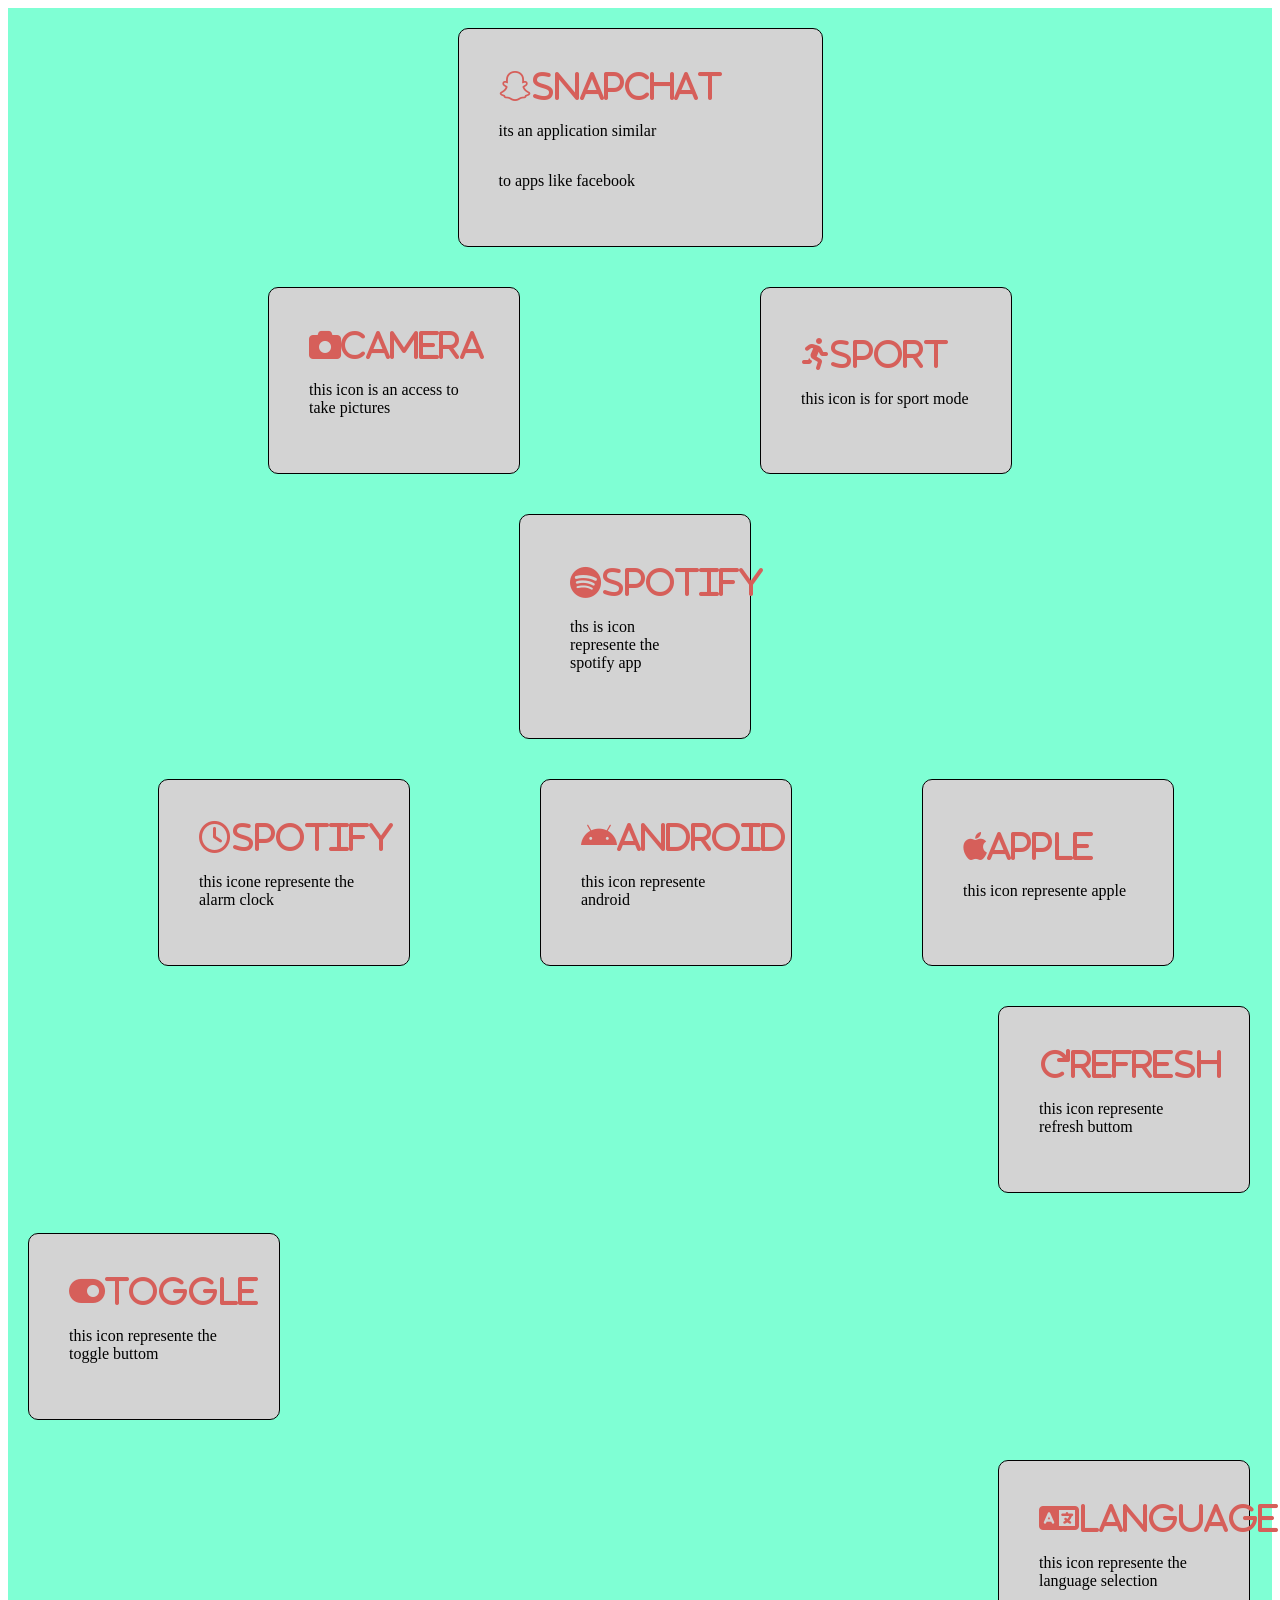
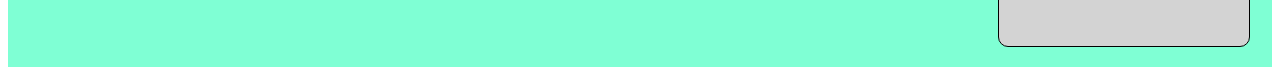
<file: cardsicon/index.html>
<!DOCTYPE html>
<html lang="en">
<head>
    <meta charset="UTF-8">
    <meta name="viewport" content="width=device-width, initial-scale=1.0">
    <title>Document</title>
    <link rel="stylesheet" href="style.css">
<link rel="stylesheet" href="https://cdnjs.cloudflare.com/ajax/libs/font-awesome/6.0.0/css/all.min.css">

</head>
<body>
    <header>

    </header>
    <main>
        <section class="conta1">
           <div class="card1">
            <div class="icon1"><i class="fa-brands fa-snapchat" style="color: rgb(214, 95, 90);">snapchat</i></div>
            <p>its an application similar</p><p>to apps like facebook</p>
        </div>
        </section>
        <section class="conta2">
           <div class="card2">
            <div class="icon1"><i class="fa-solid fa-camera" style="color: rgb(214, 95, 90);">Camera</i></div>
            <p>this icon is an 
                access to take pictures</p>
           </div>
           <div class="card3">
             <div class="icon1"><i class="fa-solid fa-person-running" style="color: rgb(214, 95, 90);">Sport</i></div>
             <p>this icon is for sport mode </p>
           </div>
        </section>
        <section class="conta4">
           <div class="card4">
            <div class="icon1"><i class="fa-brands fa-spotify" style="color: rgb(214, 95, 90);">Spotify</i></div>
            <p>ths is icon represente the spotify app </p>
        </div>
        </section>
        <section class="conta5">
           <div class="card5">
            <div class="icon1"><i class="fa-regular fa-clock" style="color: rgb(214, 95, 90);">Spotify</i></div>
            <p>this icone represente the alarm clock </p>
           </div>
           <div class="card6">
             <div class="icon1"><i class="fa-brands fa-android" style="color: rgb(214, 95, 90);">Android</i></div>
             <p>this icon represente android </p>
           </div> 
             <div class="card7">
             <div class="icon1"><i class="fa-brands fa-apple" style="color: rgb(214, 95, 90);">Apple</i></div>
             <p>this icon represente apple</p>
           </div> 
        </section>
        <section class="conta6">
            <div class="card8"><div class="icon1"><i class="fa-solid fa-arrow-rotate-right" style="color: rgb(214, 95, 90);">Refresh</i></div>
         <p>this icon represente refresh buttom</p></div>
         
        </section>
        <section class="conta7">
            <div class="card9"><div class="icon1"><i class="fa-solid fa-toggle-on" style="color: rgb(214, 95, 90);">Toggle</i></div>
         <p>this icon represente the toggle buttom</p></div>
         
        </section>
        <section class="conta8">
            <div class="card10"><div class="icon1"><i class="fa-solid fa-language" style="color: rgb(214, 95, 90);">Language</i></div>
         <p>this icon represente the language selection</p></div>
         
        </section>
    </main>
    
</body>
</html>
</file>
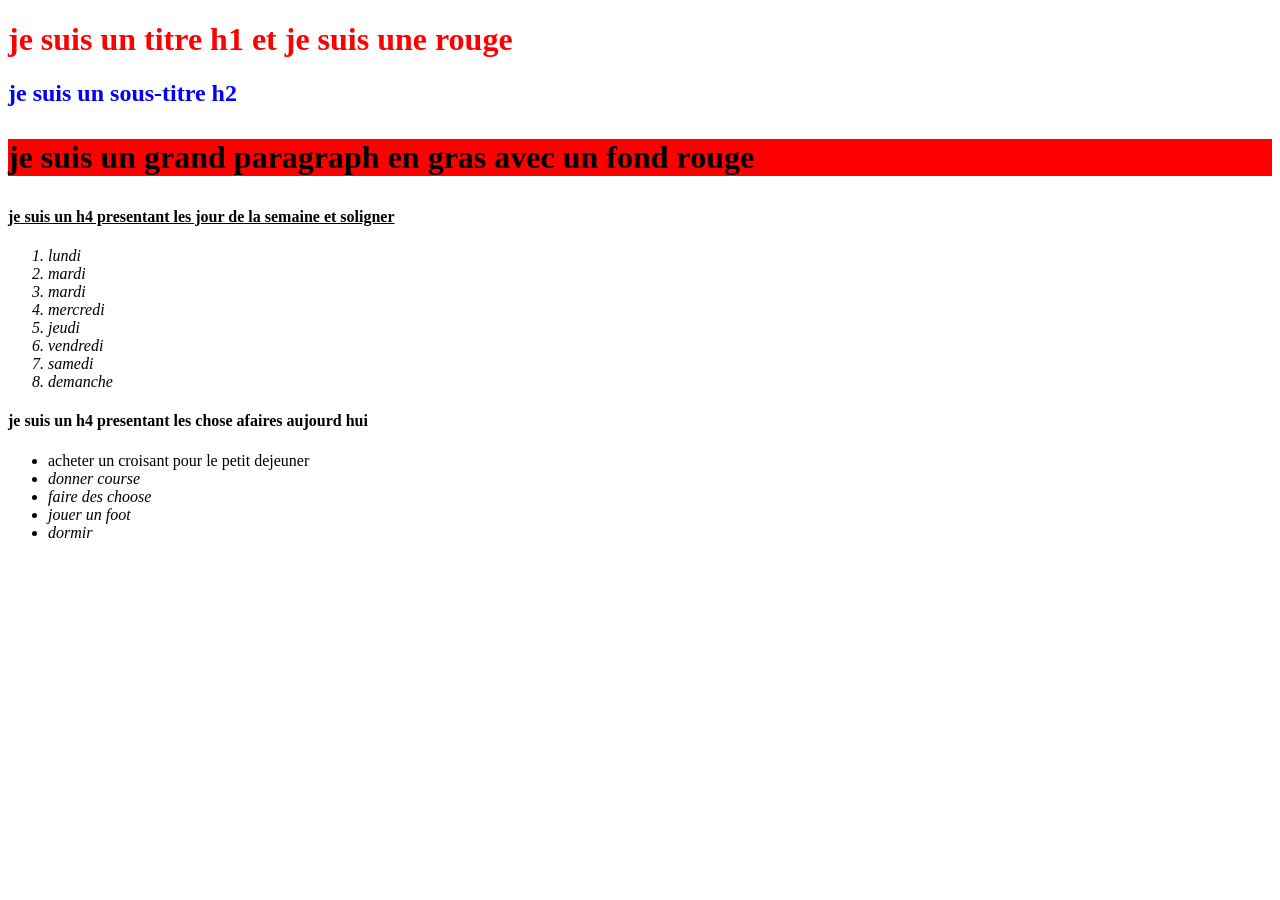
<file: htcs/index.html>
<!DOCTYPE html>
<html lang="en">
<head>
    <meta charset="UTF-8">
    <meta name="viewport" content="width=device-width, initial-scale=1.0">
    <title>Document</title>
    <link rel="stylesheet" href="style.css">
</head>
<body>
    <header>
        <h1 class="h11">je suis un titre h1 et je suis une rouge</h1>
        <h2 class="h22">je suis un sous-titre h2</h2>
        <p class="para">je suis un grand paragraph en gras avec un fond rouge</p>
         <h4 class="soli">je suis un h4 presentant les jour de la semaine et soligner</h4>
        <ol>
            <li class="LI2">lundi</li>
            <li class="LI2">mardi</li>
            <li class="LI2">mardi</li>
            <li class="LI2">mercredi</li>
            <li class="LI2">jeudi</li>
            <li class="LI2">vendredi</li>
            <li class="LI2">samedi</li>
            <li class="LI2">demanche</li>
        </ol>
        <h4>je suis un h4 presentant les chose afaires aujourd hui </h4>
        <ul>
            <li class="lI1">acheter un croisant pour le petit dejeuner</li>
            <li class="LI1">donner course</li>
            <li class="LI1">faire des choose</li>
            <li class="LI1">jouer un foot</li>
            <li class="LI1">dormir</li>
        </ul>
    </header>
</body>
</html>
</file>
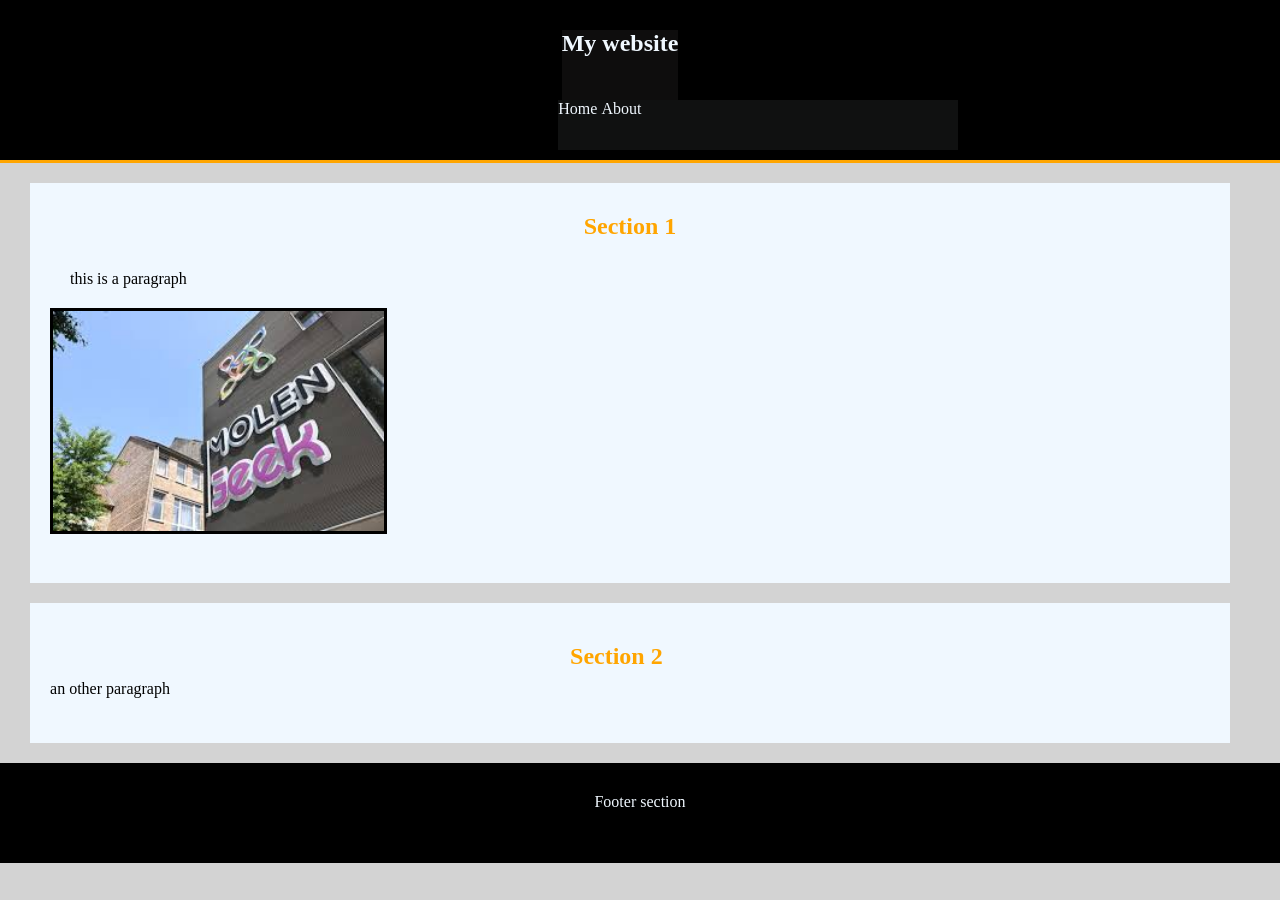
<file: htcs2/index.html>
<!DOCTYPE html>
<html lang="en">
<head>
    <meta charset="UTF-8">
    <meta name="viewport" content="width=device-width, initial-scale=1.0">
    <title>Document</title>
    <link rel="stylesheet" href="style.css">
</head>
<body class="bod">
    <header>
        <section class="conta1">
<div class="box1">
   <h1>My website</h1> 
</div>
<nav class="box2">
<ul>
        <li><a href="" style="color: aliceblue;">Home</a></li>
        <li><a href="" style="color: aliceblue;">About</a></li>
    </ul>
</nav>
    
        </section>
    </header>
    <main>
        <section class="conta2">
<div class="sect1"><h1>Section 1</h1></div>
    
    <div class="imagep">
        <p style="text-indent: 20px;">this is a paragraph</p>
    <img height="220px" style="border: 3px solid;" src="[data-uri]" alt=""></div>
 </section>
    <section class="conta3">
        <div class="sect2"><h1>Section 2</h1></div>

<div class="lastp"><p>an other paragraph</p></div>
</section>
    </main>
    <footer>
        <section class="conta4">
<div>
    <p class="boxl">Footer section</p>
</div>
        </section>
    </footer>
</body>
</html>
</file>
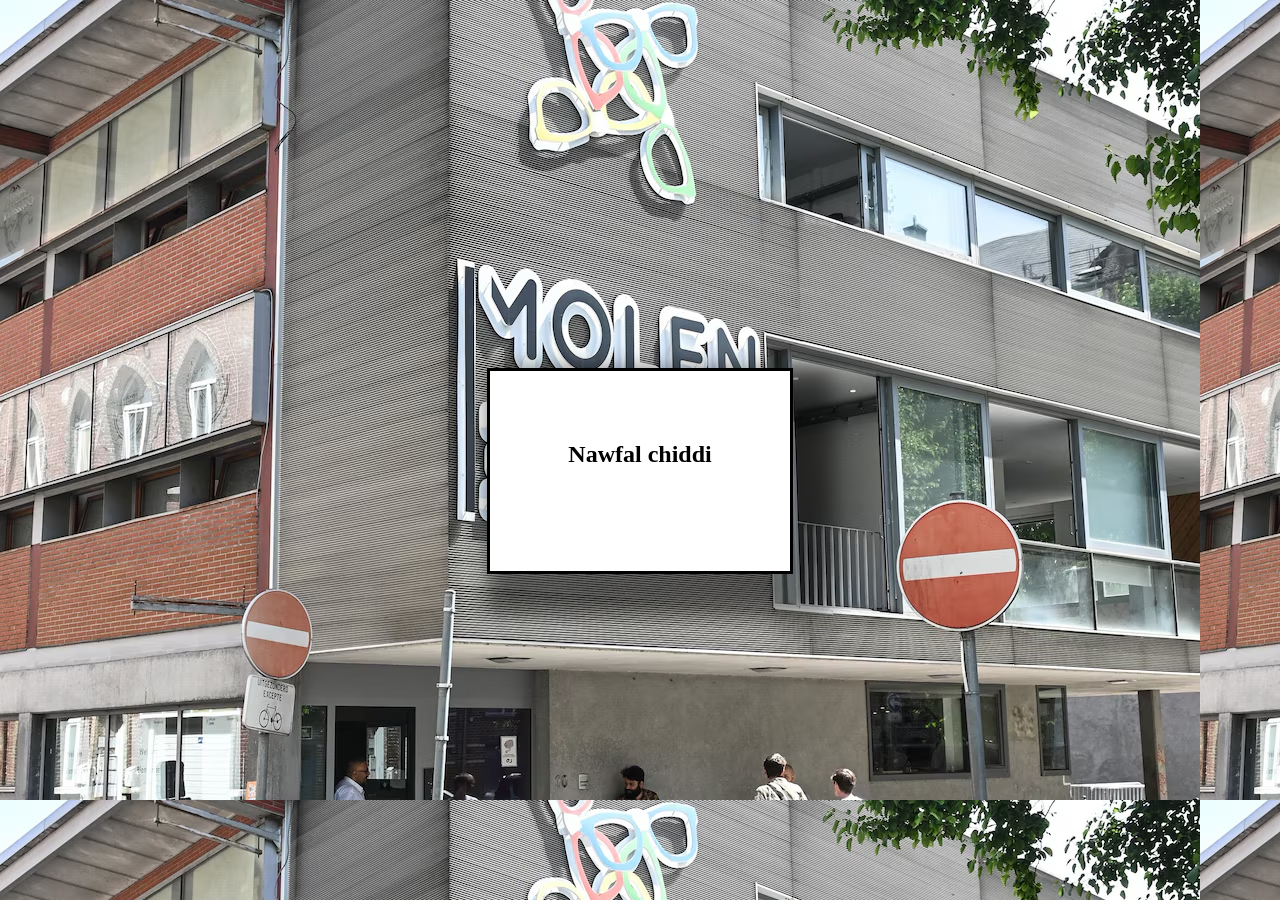
<file: htcs4/index.html>
<!DOCTYPE html>
<html lang="en">
<head>
    <meta charset="UTF-8">
    <meta name="viewport" content="width=device-width, initial-scale=1.0">
    <title>Document</title>
    <link rel="stylesheet" href="style.css">
</head>
<body>
    <header>

    </header>
    <main>
     <section class="container">
        <div class="box">
            <h1>Nawfal chiddi</h1>
        </div>
     </section>
    </main>
    <footer>

    </footer>
</body>
</html>
</file>
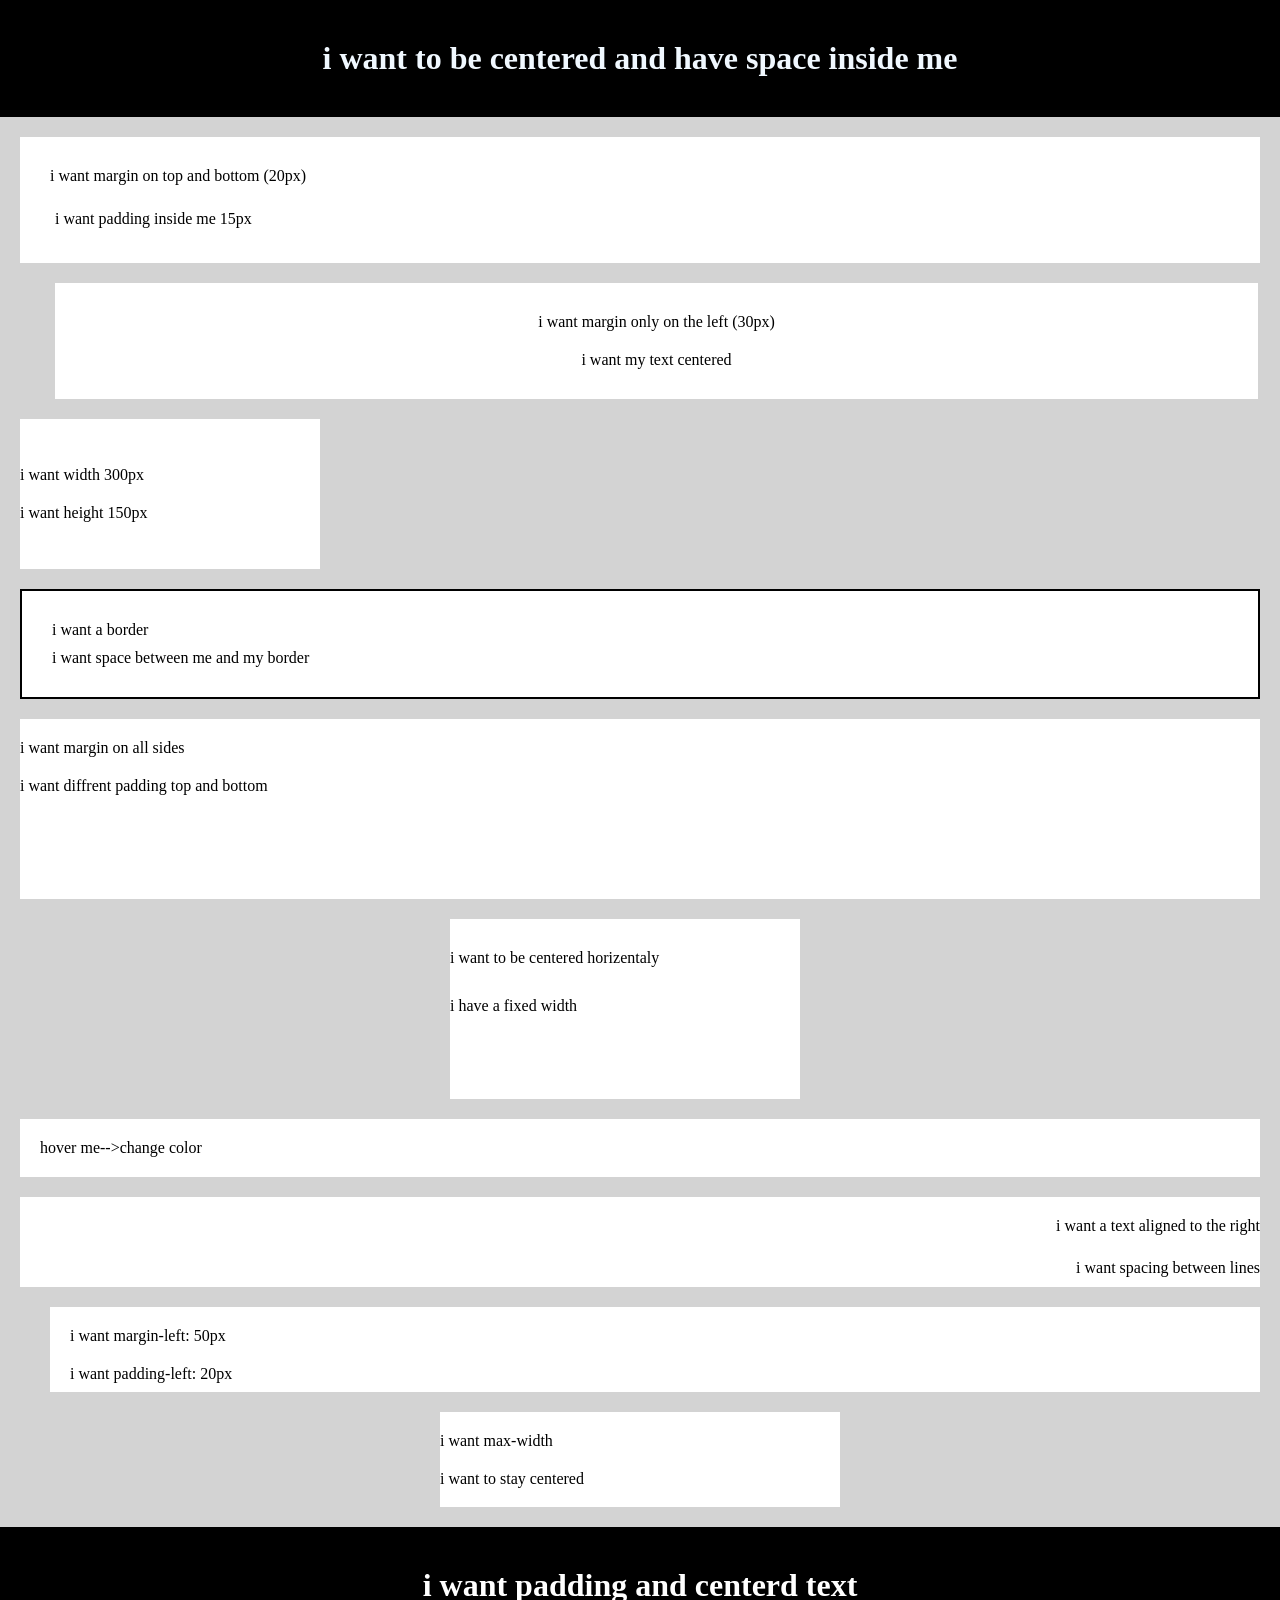
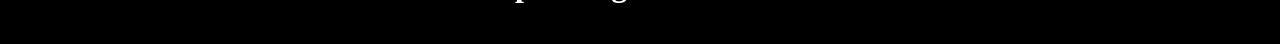
<file: htcs5/index.html>
<!DOCTYPE html>
<html lang="en">
<head>
    <meta charset="UTF-8">
    <meta name="viewport" content="width=device-width, initial-scale=1.0">
    <title>Document</title>
    <link rel="stylesheet" href="style.css">
</head>
<body>
    <header>
        <h1>i want to be centered and have space inside me</h1>
    </header>
    <main>
        <section class="firstcontainer">
            <p class="firstp">i want margin on top and bottom (20px)</p>
            <p class="secondp">i want padding inside me 15px</p>
        </section>
        <section class="secondcontainer">
            <p class="thirdp">i want margin only on the left (30px)</p>
            <p class="fourthp">i want my text centered</p>
        </section>
        <section class="thirdcontainer">
            <p class="fifthp">i want width 300px</p>
            <p class="sixthp">i want height 150px</p>
        </section>
        <section class="fourthcontainer">
            <p class="seventhp">i want a border</p>
            <p class="eighthp">i want space between me and my border </p>
        </section>
        <section class="fifthcontainer">
            <p class="ninthp">i want margin on all sides</p>
            <p class="teenthp">i want diffrent padding top and bottom</p>
        </section>
        <section class="sixthcontainer">
             <p class="eleventhp">i want to be centered horizentaly</p>
             <p class="p12">i have a fixed width</p>
        </section>
        <section class="seventhcontainer">
              <p class="p13">hover me-->change color</p>
        </section>
        <section class="eighthcontainer">
            <p class="p14">i want a text aligned to the right</p>
            <p class="p15">i want spacing between lines</p>
        </section>
        <section class="ninthcontainer">
             <p class="p16">i want margin-left: 50px</p>
             <p class="p17">i want padding-left: 20px</p>
        </section>
        <section class="teenthcontainer">
            <p class="p18">i want max-width</p>
            <p class="p19">i want to stay centered</p>
        </section>
    </main>
    <footer class="lastcontainer">
        <h1 class="lastp">i want padding and centerd text</h1>
    </footer>
</body>
</html>
</file>
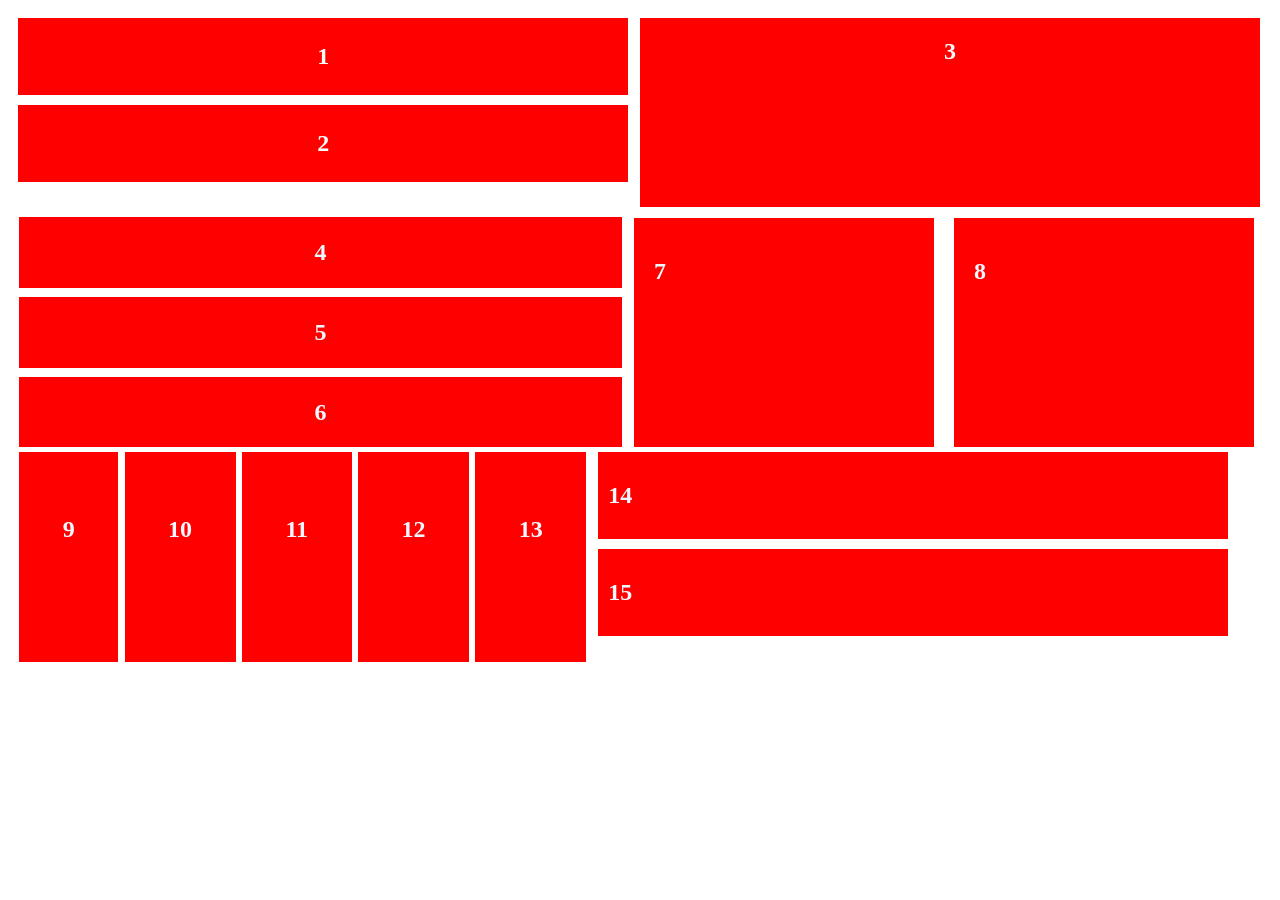
<file: htcs6/index.html>
<!doctype html>
<html lang="en">
  <head>
    <meta charset="UTF-8" />
    <meta name="viewport" content="width=device-width, initial-scale=1.0" />
    <title>Document</title>
    <link rel="stylesheet" href="style.css" />
  </head>
  <body>
    <header></header>
    <main>
      <section class="box1and2and3">
        <div class="box1and2">
         <div class="box1">
          <h1>1</h1>
        </div>
        <div class="box2">
          <h1>2</h1>
        </div>   
        </div>
        <div class="box3">
          <h1>3</h1>
        </div>
      </section>
      <section class="box4to8">
        <div class="box4and5and6">
          <div class="box4">
          <h1>4</h1>
        </div>
        <div class="box4">
          <h1>5</h1>
        </div>
        <div class="box4">
          <h1>6</h1>
        </div>  
        </div>
         
        <div class="box7and8">
          <div class="box7">
        <h1>7</h1>
        </div>
        <div class="box8">
            <h1>8</h1>
        </div>  
        </div>
        
      </section>

      <section class="box9to15">
        <div class="box9to13">
<div class="box9">
          <h1>9</h1>
        </div>
        <div class="box9">
          <h1>10</h1>
        </div>
        <div class="box9">
          <h1>11</h1>
        </div>
        <div class="box9">
          <h1>12</h1>
        </div>
        <div class="box9">
          <h1>13</h1>
        </div>
        </div>
        <div class="box14to15">
<div class="box14">
  <h1>14</h1>
</div>
<div class="box15">
  <h1>15</h1>
</div>
        </div>
        
      </section>
    </main>
  </body>
</html>
</file>
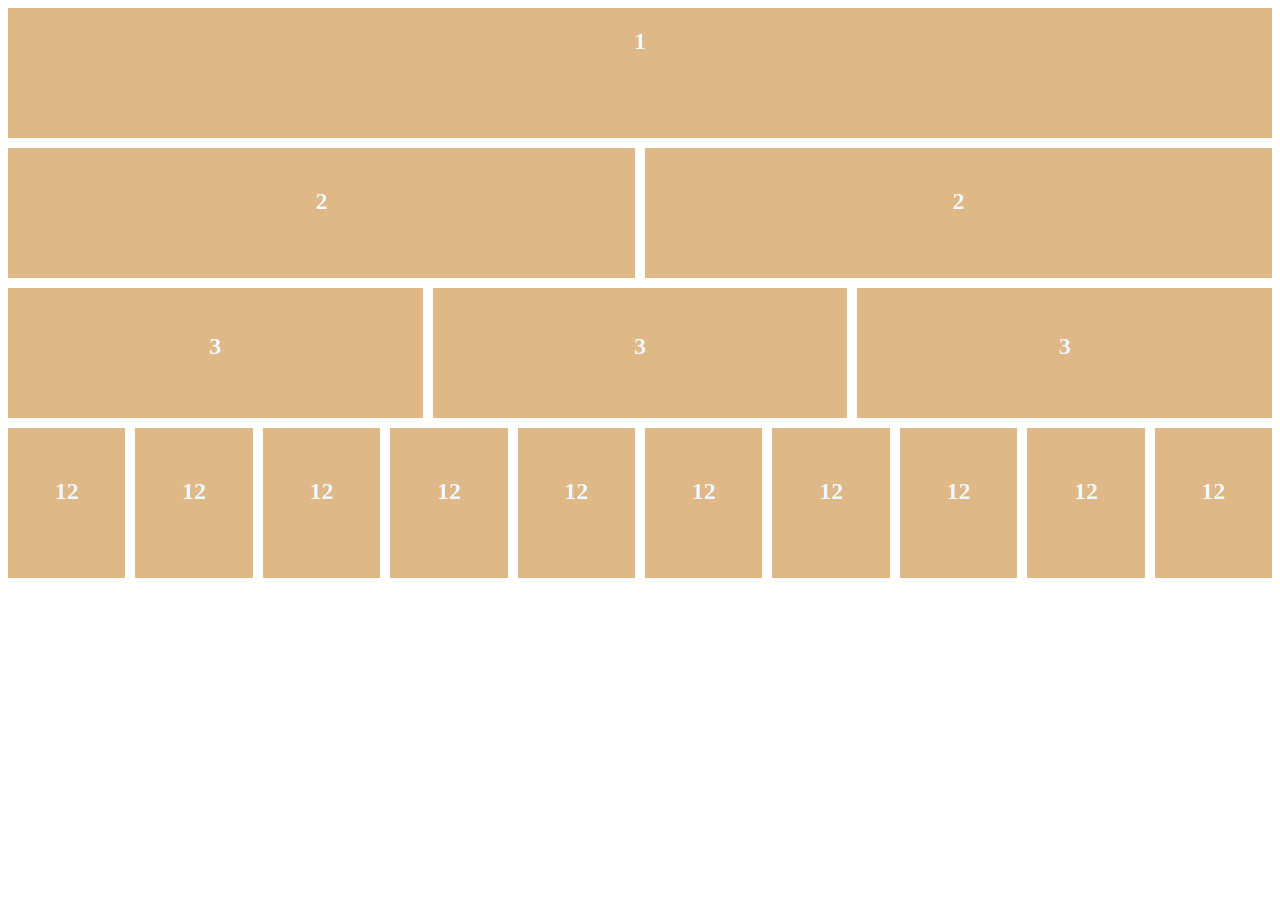
<file: htcs7/index.html>
<!DOCTYPE html>
<html lang="en">
<head>
    <meta charset="UTF-8">
    <meta name="viewport" content="width=device-width, initial-scale=1.0">
    <title>Document</title>
    <link rel="stylesheet" href="style.css">
</head>
<body>
    <header>
        <section class="conta1">
            <h1>1</h1>
        </section>
        <section class="conta2">
            <div class="b1">
             <h1>2</h1>   
            </div>
              <div class="b2">
                <h1>2</h1>
              </div>
        </section>

        <section class="conta3">
               <div class="b3">
                <h1>3</h1>
            </div>
            <div class="b4">
                <h1>3</h1>
            </div>
            <div class="b4">
                <h1>3</h1>
            </div>
        </section>
        <section class="conta4">
               <div class="b5">
                <h1>12</h1>
            </div>
            <div class="b6">
                <h1>12</h1>
            </div>
            <div class="b6">
                <h1>12</h1>
            </div>
            <div class="b6">
                <h1>12</h1>
            </div>
            <div class="b6">
                <h1>12</h1>
            </div>
            <div class="b6">
                <h1>12</h1>
            </div>
            <div class="b6">
                <h1>12</h1>
            </div>
            <div class="b6">
                <h1>12</h1>
            </div>
            <div class="b6">
                <h1>12</h1>
            </div>
            <div class="b6">
                <h1>12</h1>
            </div>
        </section>
    </header>
</body>
</html>
</file>
<file: cardsicon/style.css>
.conta1{
    background-color: aquamarine;
    padding: 20px;
    display: flex;
    justify-content: center;
}
.card1{
    background-color: white;
    padding: 40px;
    display: flex;
    justify-content: center;
    flex-direction: column;
    border-radius: 10px;
    background-color: lightgray;
    border: 1px solid black;
}
.icon1{
    margin-right: 60px;
    font-size: xx-large;
}
/* second section */
.conta2{
    background-color: aquamarine;
    padding: 20px;
    display: flex;

}
.card2{
    background-color: white;
    padding: 40px;
    display: flex;
    justify-content: center;
    flex-direction: column;
    margin-left: 240px;
    width: 170px;
    border-radius: 10px;
    background-color: lightgray;
    border: 1px solid black;
}
.icon2{
    margin-left: 40px;
    font-size: xx-large;
}
.card3{
    background-color: white;
    padding: 40px;
    display: flex;
    justify-content: center;
    flex-direction: column;
    margin-left: 240px;
     width: 170px;
     border-radius: 10px;
     background-color: lightgray;
     border: 1px solid black;
    }
.icon3{
    margin-left: 40px;
    font-size: xx-large;
}
/* fourth section */
.conta4{
    background-color: aquamarine;
    padding: 20px;
    display: flex;
    justify-content: center;
}
.card4{
    background-color: white;
    padding: 50px;
    display: flex;
    justify-content: center;
    flex-direction: column;
     width: 130px;
     margin-right: 10px;
     border-radius: 10px;
     background-color: lightgray;
     border: 1px solid black;
}
.icon4{
    margin-left: 20px;
   font-size: xx-large;
}

/* fifth container */
.conta5{
    background-color: aquamarine;
    padding: 20px;
    display: flex;

}
.card5{
    background-color: white;
    padding: 40px;
    display: flex;
    justify-content: center;
    flex-direction: column;
    margin-left: 130px;
    width: 170px;
    border-radius: 10px;
    background-color: lightgray;
    border: 1px solid black;
}
.icon5{
    margin-left: 40px;
    font-size: large;
    font-size: xx-large;
}
.card6{
    background-color: white;
    padding: 40px;
    display: flex;
    justify-content: center;
    flex-direction: column;
    margin-left: 130px;
     width: 170px;
     border-radius: 10px;
     background-color: lightgray;
     border: 1px solid black;
}
.icon6{
    margin-left: 40px;
    font-size: xx-large;
}
.card7{
    background-color: white;
    padding: 40px;
    display: flex;
    justify-content: center;
    flex-direction: column;
    margin-left: 130px;
     width: 170px;
     border-radius: 10px;
     background-color: lightgray;
     border: 1px solid black;
}
.icon7{
    margin-left: 40px;
    font-size: xx-large;
}
/* the sixth container */
.conta6{
    background-color: aquamarine;
    padding: 20px;
    display: flex;

}
.card8{
    background-color: white;
    padding: 40px;
    display: flex;
    justify-content: center;
    flex-direction: column;
    margin-left: 970px;
     width: 170px;
     border-radius: 10px;
     background-color: lightgray;
     border: 1px solid black;
}
.icon8{
    margin-left: 40px;
    font-size: xx-large;
}
/* the seventh container */
.conta7{
    background-color: aquamarine;
    padding: 20px;
    display: flex;

}
.card9{
    background-color: white;
    padding: 40px;
    display: flex;
    justify-content: center;
    flex-direction: column;
    margin-left: 0px;
     width: 170px;
     border-radius: 10px;
     background-color: lightgray;
     border: 1px solid black;
}
.icon9{
    margin-left: 40px;
   font-size: xx-large;
}
/* the eighth container */
.conta8{
    background-color: aquamarine;
    padding: 20px;
    display: flex;

}
.card10{
    background-color: white;
    padding: 40px;
    display: flex;
    justify-content: center;
    flex-direction: column;
    margin-left: 970px;
     width: 170px;
    border-radius: 10px;
    background-color: lightgray;
    border: 1px solid black;
}
.icon10{
    margin-left: 40px;
    font-size: xx-large;
}
</file>
<file: htcs/style.css>
.h11{
    color: red;
}

.h22{
    color: blue;
}
.para{
    background-color: red;
    font-weight: 900;
    font-size: xx-large;
}
.soli{
    text-decoration: underline;
}
.LI2{
    font-style: italic;
}
.LI1{
font-style: oblique;
}
</file>
<file: htcs2/style.css>
*{
    margin: 0%;
    padding: 0%;
}
.conta1{
    display: flex;
    justify-content: center;
    background-color: black;
    color: aliceblue;
    height: 100px;
    border-bottom: 3px solid orange;
    margin-bottom: 20px;
    padding: 30px;

}
ul{
    text-decoration: none;
    list-style: none;

}
a{
    text-decoration: none;
}
.box1{background-color: rgb(14, 13, 13);
position: relative;
left: 180px;
}
li{
    display: inline-block;
}
.box2{
    position: relative;
    top: 70px;
    left: 60px;
    background-color: rgb(16, 17, 17);
    width: 400px;
    height: 50px;
    color: aliceblue;
   
}
.conta2{
    height: 400px;
    margin-bottom: 20px; 
    background-color: aliceblue;
    position: relative;
    left: 30px;
    width: 1200px;
}
.sect1{
    display: flex;
    justify-content: center;
    color: orange;
      margin-bottom: 20px; 
    padding: 30px;
}
.imagep{
display: grid;
grid-column: 10px;
position: relative;
bottom: 20px;
position: relative;
left: 20px;
gap: 20px;
}
.conta3{
    background-color: aliceblue;
    display: flex;
    justify-content: center;
    display: grid;
    grid-column: 20px;
    height: 100px;
    margin-bottom: 20px; 
    position: relative;
    left: 30px;
    width: 1160px;
    padding: 20px;
}

.sect2{
    color: orange;
    position: relative;
    left: 30px;
    top: 20px;
}
.lastp{
   position: relative;
   right: 520px;
   margin: 30px;
}

.conta4{
display: flex;
justify-content: center;
background-color: black;
color: aliceblue;
height: 100px;

}

.boxl{
    position: relative;
    top: 30px;     /*this is was the fault wrong i did*/
}
.bod{
    background-color: lightgray;
    gap: 20px;
    height: 60px;    
}
</file>
<file: htcs4/style.css>
body{
    background-image:url('molengeekfoto.avif');
    background-color: white;
    display: flex;
    justify-content: center;
    overflow: hidden;
}
.container{
    background-color: white;
  margin-top: 40vh;
}

.box{
    border: 3px solid black;
    width: 300px;
    height: 200px;
    display: flex;
    justify-content: center;
    margin-top: 200px;
    box-shadow: 20px 20px 20px 20px rgba(0, 0, 0, 0.5);
    margin-top: 0vh;
}
h1{
    padding: 50px;
}
</file>
<file: htcs5/style.css>
*{
    padding: 0%;
    margin: 0%;
}

body{
    background-color: lightgray;
}
/* the header */
header{
    padding: 40px;
    color: aliceblue;
    background-color: black;
    display: flex;
    justify-content: center;
}
/* the first container */
.firstcontainer{
    background-color: white;
    padding: 20px;
    margin: 20px;
}

.firstp{
    margin-top: 10px;
    margin-bottom: 10px;
    margin-left: 10px;
}

.secondp{
    padding: 15px;
}

/* second container */
.secondcontainer{
    background-color: white;
    margin-left: 55px;
    padding: 30px;
    width: 89.3%;
    display: flex;
    flex-direction: column;
    align-items: center;
}

.thirdp{
    margin-bottom: 20px;
}

/* third container */
.thirdcontainer{
    padding: 0px;
    background-color: white;
    margin: 20px;
    width: 300px;
    height: 150px;
    display: flex;
    justify-content: center;
    flex-direction: column;
    margin-left: 20px;
}

.fifthp{
    margin-bottom: 20px;
}

/* the fourthcontainer */
.fourthcontainer{
    border: solid 2px black;
    background-color: white;
    padding: 30px;
    margin: 20px;
}
.seventhp{
    margin-bottom: 10px;
}
/* fifth container */
.fifthcontainer{
    background-color: white;
    margin: 20px;
    height: 20vh;
}
.teenthp{
   padding-top: 20px;
}
.ninthp{
   padding-top: 20px;
}

/* sixth container */
.sixthcontainer{
background-color: white;
display: flex;
width: 350px;
flex-direction: column;
margin-left: 450px;
height: 20vh;
}

.eleventhp{
    margin-top: 30px;

}
.p12{
    margin-top: 30px;

}
/* seventh container */
.seventhcontainer{
    background-color: white;
    margin: 20px;
    padding: 20px;
}
.p13:hover{
    color: red;
}

/* eighth container */
.eighthcontainer{
    background-color: white;
    margin: 20px;
    height: 90px;
    display: flex;
    justify-content: space-between;
    flex-direction: column;
}
.p14{
    text-align: right;
    margin-top: 20px;
}
.p15{
    text-align: right;
    margin-bottom: 10px;
}
/* ninthc container */
.ninthcontainer{
    background-color: white;
    margin-left: 50px;
    padding-left: 20px;
    height: 85px;
    width: 93%;
}
.p16{
   padding-top: 20px;
}
.p17{
   margin-top: 20px; 
}
/* teenth container */
.teenthcontainer{
    max-width:400px;
    display: flex;
    justify-content: center;
    flex-direction: column;
    background-color: white;
    margin: 20px;
    height: 95px;
    margin-left: 440px;
}
.p19{
    margin-top: 20px;
}

/* the last container */
.lastcontainer{
    background-color: black;
    color: white;
    display: flex;
    justify-content: center;
    padding: 40px;
}
</file>
<file: htcs6/style.css>
body{
    background-color: white;
}
.box1and2and3{
    display: flex;
    flex-direction: row;
    background-color: white;
    height: 200px;
}
.box1and2{
    width: 50%;
    background-color: white;
}
.box1{
    background-color: red;
    color: white;
    padding: 5px;
    width: 95%;
    margin: 10px;
    display: flex;
    justify-content: center;

}
.box2{
    background-color: red;
    color: white;
    padding: 5px;
     width: 95%;
     margin: 10px;
     display: flex;
    justify-content: center;
}
.box3{
    background-color: red;
    color: white;
    width: 620px;
    display: flex;
    justify-content: center;
    height: 189px;
    margin-top: 10px;
   
}
/* second section */
.box4and5and6{
display: flex;
flex-direction: column; 
background-color: white; 
margin-top: 5px;
width: 610px;
justify-content: center;
}
.box4to8{
    background-color: white;
display: flex;
flex-direction: row;
margin-left: 10px;
color: aliceblue;
}
.box4{
    margin: 1px;
    padding: 2px;
    background-color: red;
    display: flex;
    justify-content: center;
    width: 599px;
    margin-top: 4px;
    margin-bottom: 5px;
}
.box7and8{
    background-color: white;
    width: 620px;
    margin-top: 10px;
    margin-left: 6px;
    display: flex;
    flex-direction: row;
    margin-bottom: 5px;
    
}
.box8{
    background-color: red;
    margin-top: 0px;
    padding: 20px;
    width: 260px;
    margin-left: 20px;
}
.box7{
    background-color: red;
    margin: px;
    padding: 20px;
    width: 260px;
}
/* !third section */

.box9to15{
    background-color: white;
    display: flex;
    flex-direction: row;
height: 210px;
margin-left: 5px;
color: aliceblue;
}
.box9to13{
    display: flex;
    flex-direction: row;
}
.box9{
    background-color: red;
    padding: 43.5px;
    margin-left:6.3px;
}




.box14to15{
    background-color: white;
    width: 630px;
    margin-top: 0px;
    margin-left: 12px;
}
.box15{
    background-color: red;
    margin-top: 10px;
    padding: 10px;
}
.box14{
    background-color: red;
    margin: px;
    padding: 10px;
}
</file>
<file: htcs7/style.css>
.conta1{
    background-color: burlywood;
    display: flex;
    justify-content: center;
    color: aliceblue;
    height: 130px;
}
/* second container */
.conta2{
    background-color: white;
    display: flex;
    flex-direction:row;
    margin-top: 10px;
    color: aliceblue;
    height: 130px;
}
.b1{
     background-color: burlywood;
    padding: 20px;
    width: 590px;
    display: flex;
    justify-content: center;
}
.b2{
    background-color: burlywood;
    padding: 20px;
    margin-left: 10px;
    width: 590px;
    display: flex;
    justify-content: center;
}
/* third container */
.conta3{
    background-color: white;
    display: flex;
    flex-direction: row;
    margin-top: 10px;
    color: aliceblue;
    height: 130px;
}
.b3{
    background-color: burlywood;
     padding: 25px;
    width: 590px;
    display: flex;
    justify-content: center;
}
.b4{
    background-color: burlywood;
     padding: 25px;
    margin-left: 10px;
    width: 590px;
    display: flex;
    justify-content: center;
}
/* fourth container */
.conta4{
     background-color: white;
    display: flex;
    flex-direction: row;
    margin-top: 10px;
    color: aliceblue;
    background-color: white;
    height: 150px;
}
.b5{
     background-color: burlywood;
     padding: 30px;
    width: 100px;
    display: flex;
    justify-content: center;
}
.b6{
     background-color: burlywood;
     padding: 30px;
    width: 100px;
    margin-left: 10px;
    display: flex;
    justify-content: center;
}
</file>
